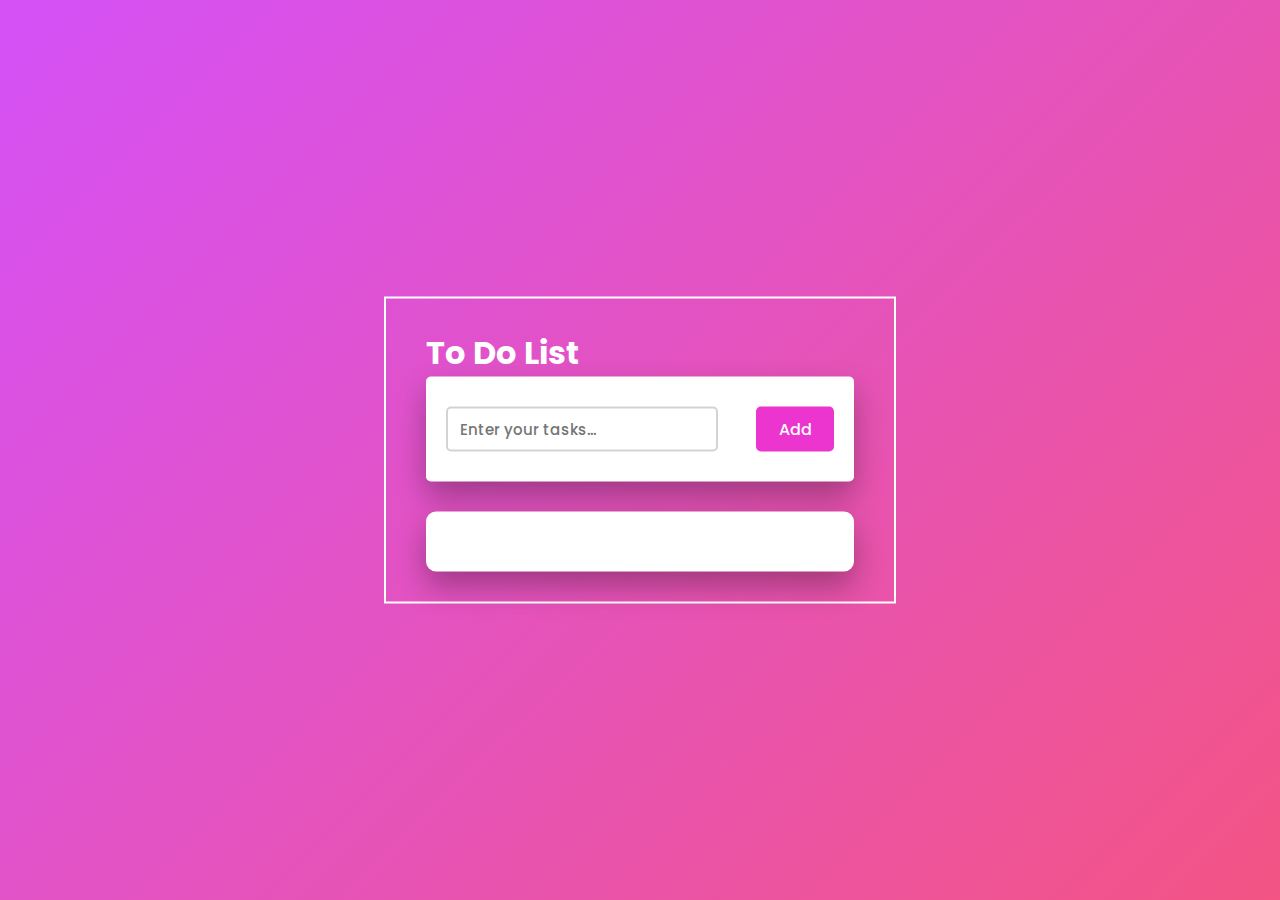
<file: Project-1 Todo List/index.html>
<!DOCTYPE html>
<html lang="en">
  <head>
    <meta charset="UTF-8" />
    <meta name="viewport" content="width=device-width, initial-scale=1.0" />
    <title>To Do List</title>
    <link rel="stylesheet" href="style.css" />
    <link
      rel="stylesheet"
      href="https://cdnjs.cloudflare.com/ajax/libs/font-awesome/6.5.1/css/all.min.css"
      integrity="sha512-DTOQO9RWCH3ppGqcWaEA1BIZOC6xxalwEsw9c2QQeAIftl+Vegovlnee1c9QX4TctnWMn13TZye+giMm8e2LwA=="
      crossorigin="anonymous"
      referrerpolicy="no-referrer"
    />
    <link rel="preconnect" href="https://fonts.googleapis.com" />
    <link rel="preconnect" href="https://fonts.gstatic.com" crossorigin />
    <link
      href="https://fonts.googleapis.com/css2?family=Montserrat:wght@300;400;500;600;700&family=Poppins:wght@300;400;600&family=Roboto&display=swap"
      rel="stylesheet"
    />
  </head>
  <body>
    <div class="container">
      <h1 id="title">To Do List</h1>
      <div class="newTask">
        <input id="task" placeholder="Enter your tasks..." />
        <button id="btn">Add</button>
      </div>
      <ul class="tasks"></ul>
    </div>
    <script src="app.js"></script>
  </body>
</html>
</file>
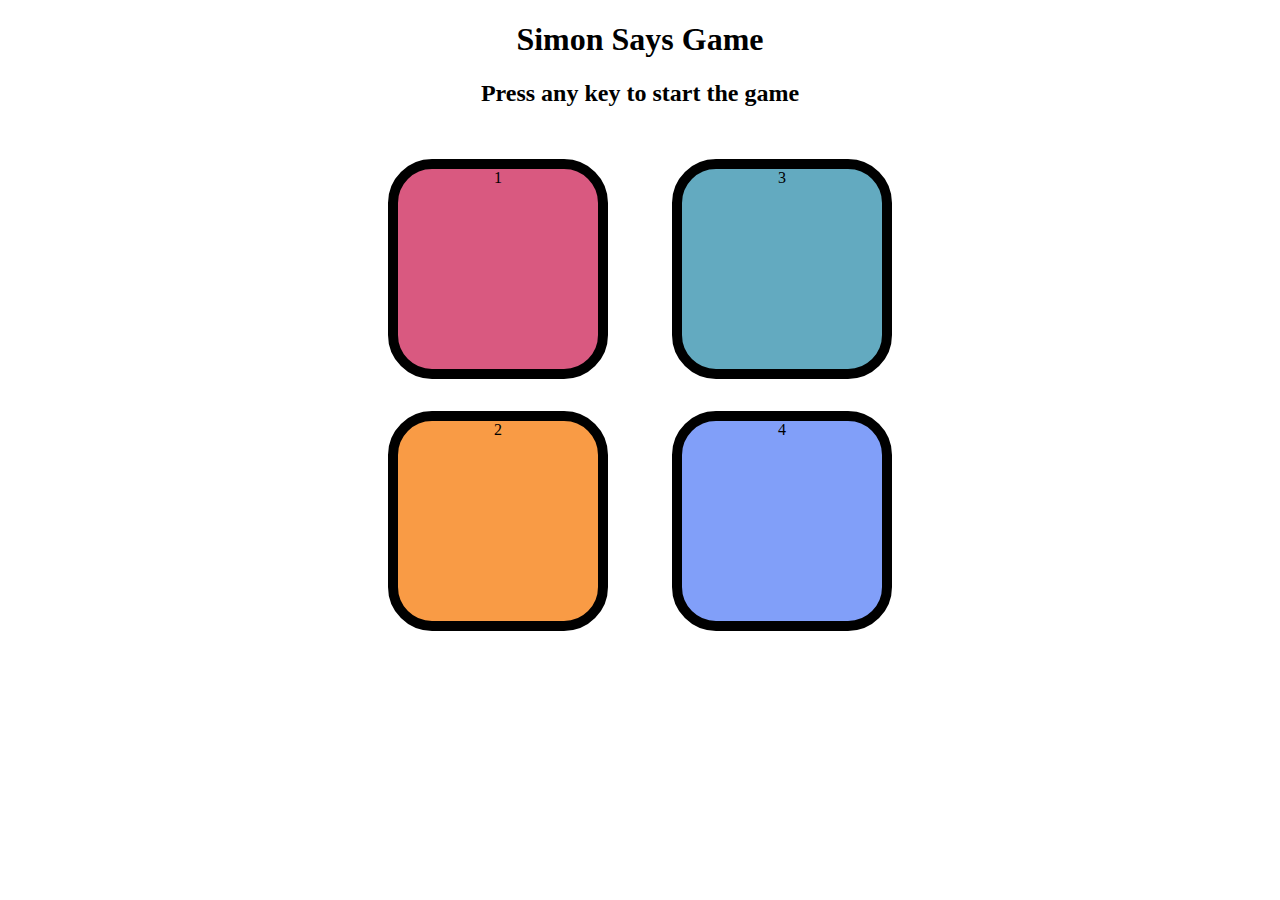
<file: Project-2 Simon Say Game/index.html>
<!DOCTYPE html>
<html lang="en">
  <head>
    <meta charset="UTF-8" />
    <meta name="viewport" content="width=device-width, initial-scale=1.0" />
    <title>Simon Says Game</title>
    <link rel="stylesheet" href="style.css" />
  </head>
  <body>
    <h1>Simon Says Game</h1>
    <h2>Press any key to start the game</h2>
    <div class="container">
      <div class="container_one">
        <div class="btn red" type="button" id="red">1</div>
        <div class="btn yellow" type="button" id="yellow">2</div>
      </div>
      <div class="container_two">
        <div class="btn green" type="button" id="green">3</div>
        <div class="btn purple" type="button" id="purple">4</div>
      </div>
    </div>
    <script src="app.js"></script>
  </body>
</html>
</file>
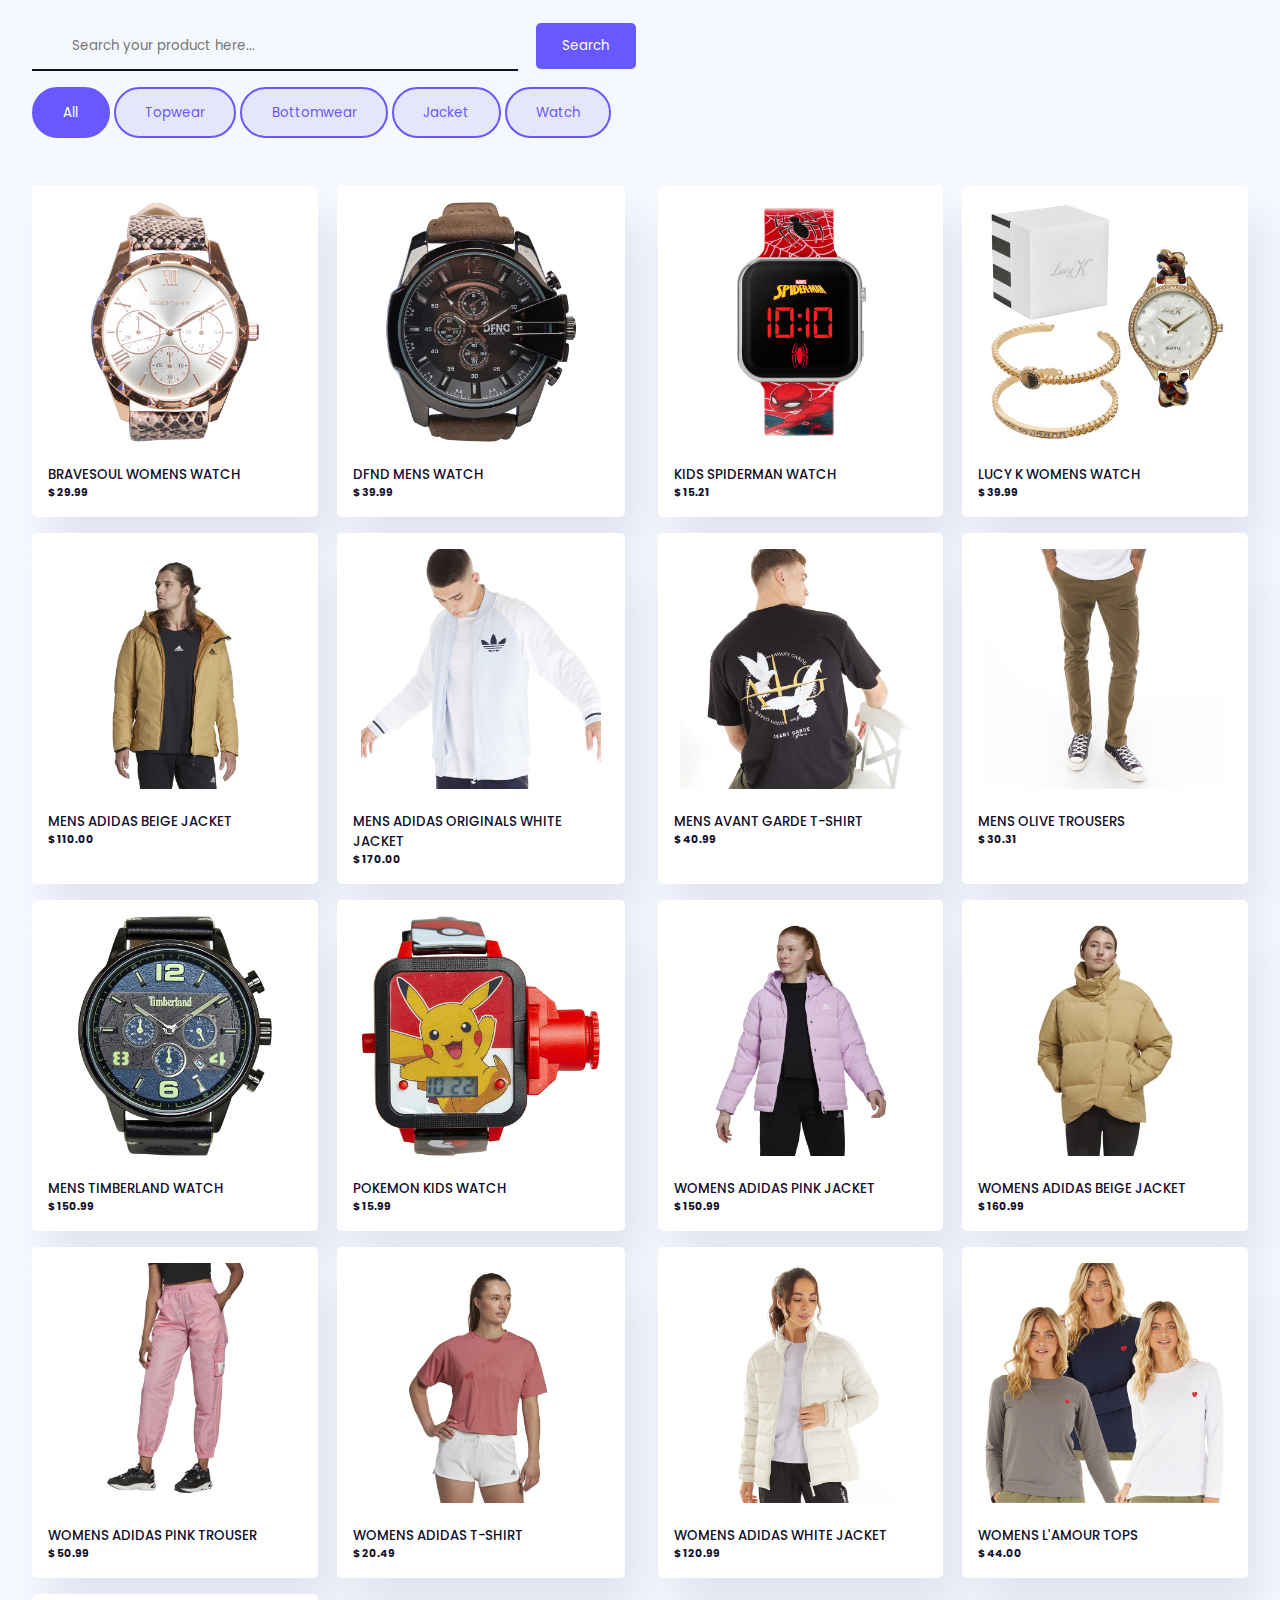
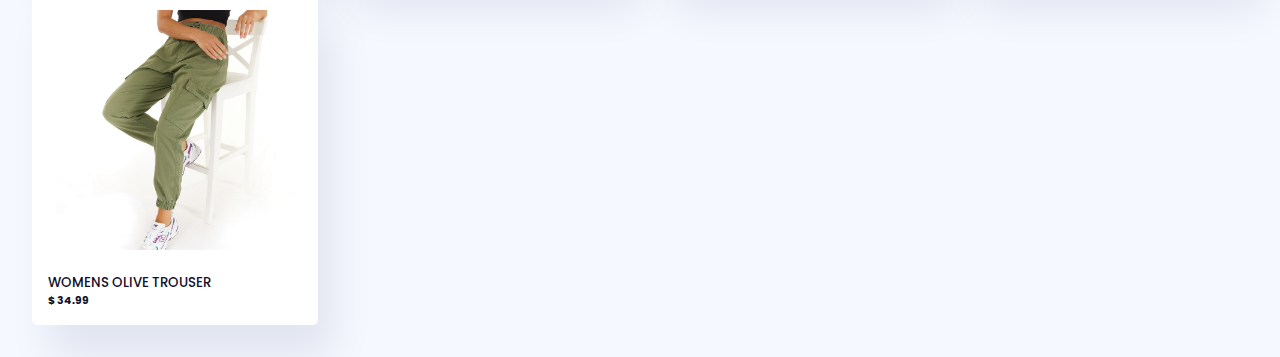
<file: Project-3 Product Filter and Search/index.html>
<!DOCTYPE html>
<html lang="en">
  <head>
    <meta charset="UTF-8" />
    <meta name="viewport" content="width=device-width, initial-scale=1.0" />
    <title>Product Filter and Search</title>
    <link rel="stylesheet" href="style.css" />
    <link
      rel="stylesheet"
      href="https://cdnjs.cloudflare.com/ajax/libs/font-awesome/6.5.1/css/all.min.css"
      integrity="sha512-DTOQO9RWCH3ppGqcWaEA1BIZOC6xxalwEsw9c2QQeAIftl+Vegovlnee1c9QX4TctnWMn13TZye+giMm8e2LwA=="
      crossorigin="anonymous"
      referrerpolicy="no-referrer"
    />
    <link rel="preconnect" href="https://fonts.googleapis.com" />
    <link rel="preconnect" href="https://fonts.gstatic.com" crossorigin />
    <link
      href="https://fonts.googleapis.com/css2?family=Montserrat:wght@300;400;500;600;700&family=Poppins:wght@300;400;600&family=Roboto&display=swap"
      rel="stylesheet"
    />
  </head>
  <body>
    <div class="wrapper">
      <div id="search_container">
        <input
          type="search"
          id="search_input"
          placeholder="Search your product here..."
        />
        <button id="search">Search</button>
      </div>
      <div id="buttons">
        <button class="button_value" onclick="filterProduct('All')">All</button>
        <button class="button_value" onclick="filterProduct('Topwear')">
          Topwear
        </button>
        <button class="button_value" onclick="filterProduct('Bottomwear')">
          Bottomwear
        </button>
        <button class="button_value" onclick="filterProduct('Jacket')">
          Jacket
        </button>
        <button class="button_value" onclick="filterProduct('Watch')">
          Watch
        </button>
      </div>
      <div id="products"></div>
    </div>

    <script src="app.js"></script>
  </body>
</html>
</file>
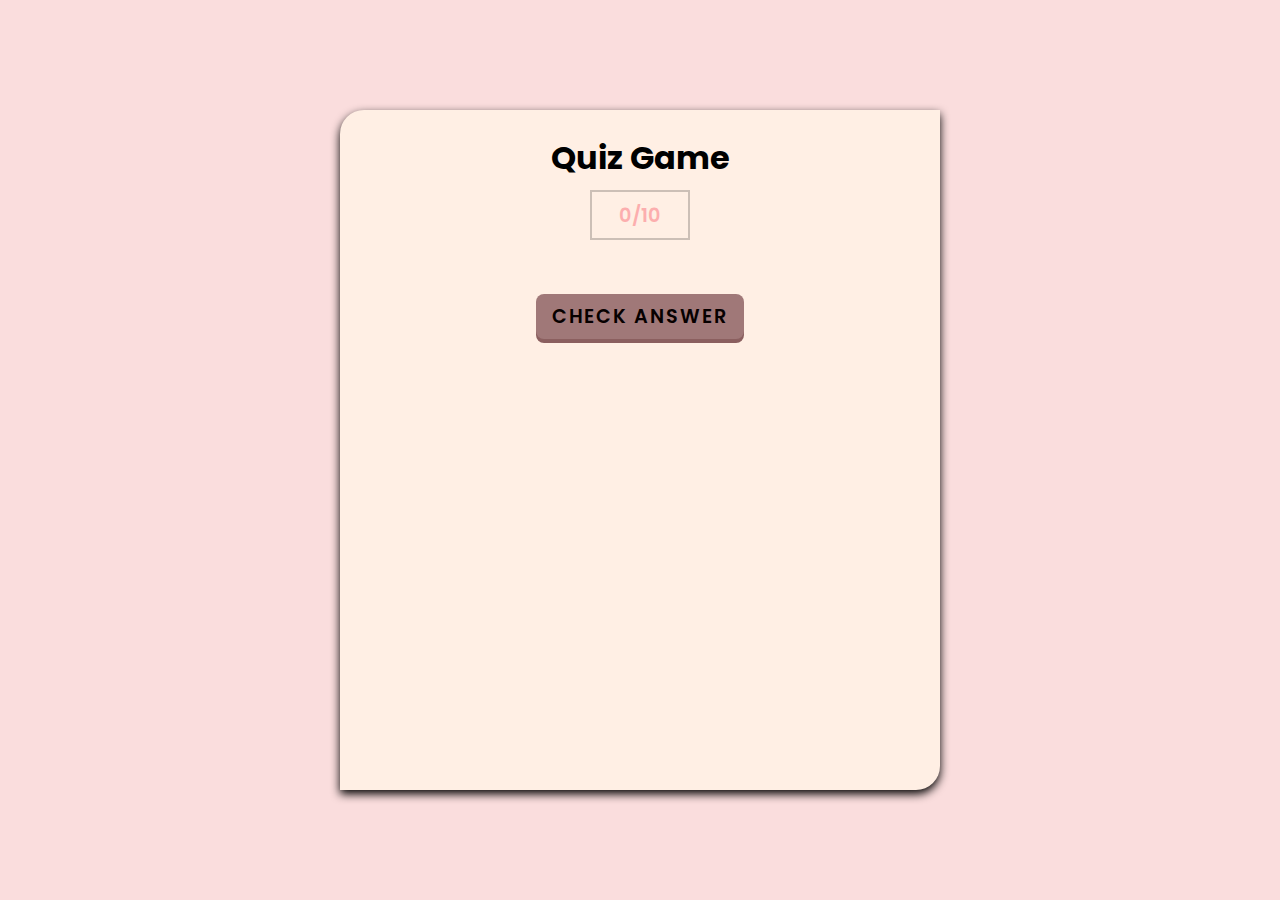
<file: Project-4 Quiz App/Quiz App/index.html>
<!DOCTYPE html>
<html lang="en">
  <head>
    <meta charset="UTF-8" />
    <meta name="viewport" content="width=device-width, initial-scale=1.0" />
    <title>Quiz App</title>
    <link rel="stylesheet" href="style.css" />
    <link
      rel="stylesheet"
      href="https://cdnjs.cloudflare.com/ajax/libs/font-awesome/6.5.1/css/all.min.css"
      integrity="sha512-DTOQO9RWCH3ppGqcWaEA1BIZOC6xxalwEsw9c2QQeAIftl+Vegovlnee1c9QX4TctnWMn13TZye+giMm8e2LwA=="
      crossorigin="anonymous"
      referrerpolicy="no-referrer"
    />
    <link rel="preconnect" href="https://fonts.googleapis.com" />
    <link rel="preconnect" href="https://fonts.gstatic.com" crossorigin />
    <link
      href="https://fonts.googleapis.com/css2?family=Montserrat:wght@300;400;500;600;700&family=Poppins:wght@300;400;500;600;700&family=Roboto&display=swap"
      rel="stylesheet"
    />
  </head>
  <body class="flex">
    <div class="wrapper">
      <div class="quiz_container">
        <div class="quiz_head">
          <h1 class="quiz_title">Quiz Game</h1>
          <div class="quiz_score flex">
            <span id="correct_score"></span>/<span id="total_questions"></span>
          </div>
        </div>
        <div class="quiz_body">
          <h2 class="quiz_question" id="question">
            <!--What is the full form of HTML?<br />
            <span class="category">Geography</span>-->
          </h2>
          <ul class="quiz_options">
            <!--<li>hyper text markup</li>
            <li>hyper text markup</li>
            <li>hyper text markup</li>
            <li>hyper text markup</li>-->
          </ul>
          <div id="result"></div>
        </div>
        <div class="quiz_foot">
          <button type="button" id="check_answer">Check Answer</button>
          <button type="button" id="play_again">Play Again!</button>
        </div>
      </div>
    </div>

    <script src="app.js"></script>
  </body>
</html>
</file>
<file: Project-1 Todo List/style.css>
* {
  margin: 0;
  padding: 0;
  box-sizing: border-box;
}

body {
  height: 100vh;
  background: linear-gradient(135deg, rgb(213, 81, 247), rgb(243, 84, 132));
  font-family: "Poppins", sans-serif;
}
h1 {
  color: #fff;
}

.container {
  border: 2px solid white;
  width: 40%;
  min-width: 450px;
  position: absolute;
  transform: translate(-50%, -50%);
  top: 50%;
  left: 50%;
  padding: 30px 40px;
}

.newTask {
  position: relative;
  background-color: #fff;
  padding: 30px 20px;
  border-radius: 5px;
  box-shadow: 0 15px 30px rgba(0, 0, 0, 0.3);
}

.newTask input {
  width: 70%;
  height: 45px;
  border-radius: 5px;
  border: 2px solid rgb(209, 211, 212);
  font-family: "Poppins", sans-serif;
  position: relative;
  padding: 12px;
  color: #111;
  font-size: 15px;
  font-weight: 500;
}
.newTask input:focus {
  outline: none;
  border-color: rgb(236, 52, 206);
}

.newTask button {
  position: relative;
  float: right;
  width: 20%;
  height: 45px;
  border-radius: 5px;
  background-color: rgb(236, 52, 206);
  color: #fff;
  border: none;
  font-family: "Poppins", sans-serif;
  cursor: pointer;
  font-size: 16px;
  font-weight: 500;
}

.tasks {
  position: relative;
  background-color: #fff;
  padding: 30px 20px;
  margin-top: 30px;
  border-radius: 10px;
  box-shadow: 0 15px 30px rgba(0, 0, 0, 0.3);
  width: 100%;
  list-style: none;
}

.taskList {
  background-color: #fff;
  height: 50px;
  padding: 5px 10px;
  margin-top: 10px;
  display: flex;
  align-items: center;
  justify-content: space-between;
  border-bottom: 2px solid #d1d3d4;
  cursor: pointer;
}

.deleteBtn {
  width: 40px;
  height: 100%;
  background-color: rgb(236, 52, 206);
  color: #fff;
  font-size: 12px;
  font-weight: 700;
  border-radius: 3px;
  border: none;
  outline: none;
  cursor: pointer;
}
</file>
<file: Project-2 Simon Say Game/style.css>
body {
  text-align: center;
}

.container {
  display: flex;
  justify-content: center;
}

.btn {
  height: 200px;
  width: 200px;
  border: 10px solid #000;
  border-radius: 20%;
  margin: 2rem;
}

.red {
  background-color: #d95980;
}

.yellow {
  background-color: #f99b45;
}

.green {
  background-color: #63aac0;
}

.purple {
  background-color: #819ff9;
}

.flash {
  background: #fff;
}
</file>
<file: Project-3 Product Filter and Search/style.css>
* {
  padding: 0;
  margin: 0;
  box-sizing: border-box;
  border: none;
  outline: none;
  font-family: Poppins, sans-serif;
}

body {
  background-color: #f5f8ff;
}

.wrapper {
  width: 95%;
  margin: 0 auto;
}

#search_container {
  margin: 1em 0;
}

#search_container input {
  background-color: transparent;
  width: 40%;
  border-bottom: 2px solid #110f29;
  padding: 1em 3em;
}

#search_container input:focus {
  border-bottom-color: #6759ff;
}

#search_container button {
  padding: 1em 2em;
  margin-left: 1em;
  background-color: #6759ff;
  color: #fff;
  border-radius: 5px;
  margin-top: 0.5em;
}

.button_value {
  padding: 1em 2.2em;
  border: 2px solid #6759ff;
  color: #6759ff;
  border-radius: 3em;
  background: lavender;
  cursor: pointer;
}

.active {
  background-color: #6759ff;
  color: #fff;
}

#products {
  display: grid;
  grid-template-columns: auto auto auto auto;
  grid-column-gap: 1.2em;
  padding: 2em 0;
}

.card {
  background-color: #fff;
  padding: 1em;
  border-radius: 5px;
  max-width: 18em;
  margin-top: 1em;
  box-shadow: 1em 2em 2.5em rgba(1, 2, 68, 0.08);
}

.img_container {
  text-align: center;
}

img {
  max-width: 100%;
  object-fit: contain;
  height: 15em;
}

.container {
  padding-top: 1em;
  color: #110f29;
}

.container h5 {
  font-weight: 500;
}

.hide {
  display: none;
}

@media screen and (max-width: 720px) {
  img {
    max-width: 100%;
    object-fit: contain;
    height: 10em;
  }
  .card {
    max-width: 10em;
    margin-top: 1em;
  }
  #products {
    grid-template-columns: auto auto auto;
    grid-column-gap: 1em;
  }
}
</file>
<file: Project-4 Quiz App/Quiz App/style.css>
* {
  margin: 0;
  padding: 0;
  box-sizing: border-box;
}

body {
  font-family: "Poppins", sans-serif;
  min-height: 100vh;
  color: #000;
  background-color: #fadddd;
}
.flex {
  display: flex;
  justify-content: center;
  align-items: center;
}

.wrapper {
  background-color: #ffefe4;
  padding: 1.5rem 4rem 3rem 4rem;
  width: 600px;
  height: 680px;
  border-top-left-radius: 1.5rem;
  border-bottom-right-radius: 1.5rem;
  position: relative;
  box-shadow: 0 4px 10px rgb(0, 0, 0);
}

.quiz_title {
  text-align: center;
  font-size: 2rem;
}

.quiz_score {
  text-align: right;
  font-weight: 600;
  font-size: 1.2rem;
  border: 2px solid rgba(0, 0, 0, 0.2);
  width: 100px;
  height: 50px;
  margin: 0.5rem auto;
  color: #fcaeae;
}

.quiz_question {
  font-size: 1.2rem;
  text-align: center;
  line-height: 1.3;
  margin-bottom: 2rem;
}

.quiz_question .category {
  font-size: 0.9rem;
  font-weight: 500;
  background-color: #ff8989;
  color: #f0f3ed;
  padding: 0.2rem 0.4rem;
  border-radius: 0.2rem;
  margin-top: 0.5rem;
  display: inline-block;
}

.quiz_options {
  list-style-type: none;
  margin: 1rem 0;
}

.quiz_options li {
  font-weight: 600;
  border-radius: 0.5rem;
  border: 3px solid #ff8989;
  background-color: #ff8989;
  margin: 0.7rem 0;
  padding: 0.4rem 1.2rem;
  cursor: pointer;
  color: #f0f3ed;
  box-shadow: 0 4px 0 #c54141cb;
  transition: all 300ms ease-in-out;
}

.quiz_options li:hover {
  background-color: rgb(160, 120, 120);
  border: 3px solid rgb(160, 120, 120);
  color: #fff;
  box-shadow: 0 4px 0 rgb(139, 95, 95);
}

.quiz_options li:active {
  transform: scale(0.95);
}

.selected {
  background-color: rgb(172, 85, 85) !important;
  border: 3px solid rgb(172, 85, 85) !important;
  color: #1f0202 !important;
  box-shadow: 0 4px 0 rgb(114, 46, 46) !important;
}

.quiz_foot button {
  border: none;
  border-radius: 0.5rem;
  outline: 0;
  font-family: "Poppins", sans-serif;
  font-size: 1.2rem;
  font-weight: 600;
  display: block;
  padding: 0.5rem 1rem;
  margin: 0 auto;
  text-transform: uppercase;
  cursor: pointer;
  color: #070000;
  letter-spacing: 2px;
  transition: all 300ms ease-in-out;
  background-color: rgb(160, 120, 120);
  box-shadow: 0 4px 0 rgb(139, 95, 95);
}

.quiz_foot button:hover {
  background-color: rgb(172, 85, 85);
  box-shadow: 0 4px 0 rgb(114, 46, 46);
}

.quiz_foot button:active {
  transform: scale(0.95);
}

#play_again {
  display: none;
}

#result {
  font-size: 1.3rem;
  font-weight: 600;
  padding: 0.7rem 0;
  text-align: center;
}

#result i {
  height: 30px;
  width: 30px;
  border-radius: 50%;
  line-height: 30px;
  margin-right: 0.5rem;
  margin-bottom: 0.5rem;
  background-color: #ff8989;
  color: #f0f3ed;
}

@media (max-width: 670px) {
  .quiz_title {
    font-size: 1.6rem;
  }
  .wrapper {
    width: 90%;
    margin: 3rem 0;
    padding: 1.5rem 1rem 3rem 1rem;
    border-top-left-radius: 0;
    border-bottom-right-radius: 0;
  }
  .quiz_foot button {
    font-size: 1rem;
  }
}
</file>
